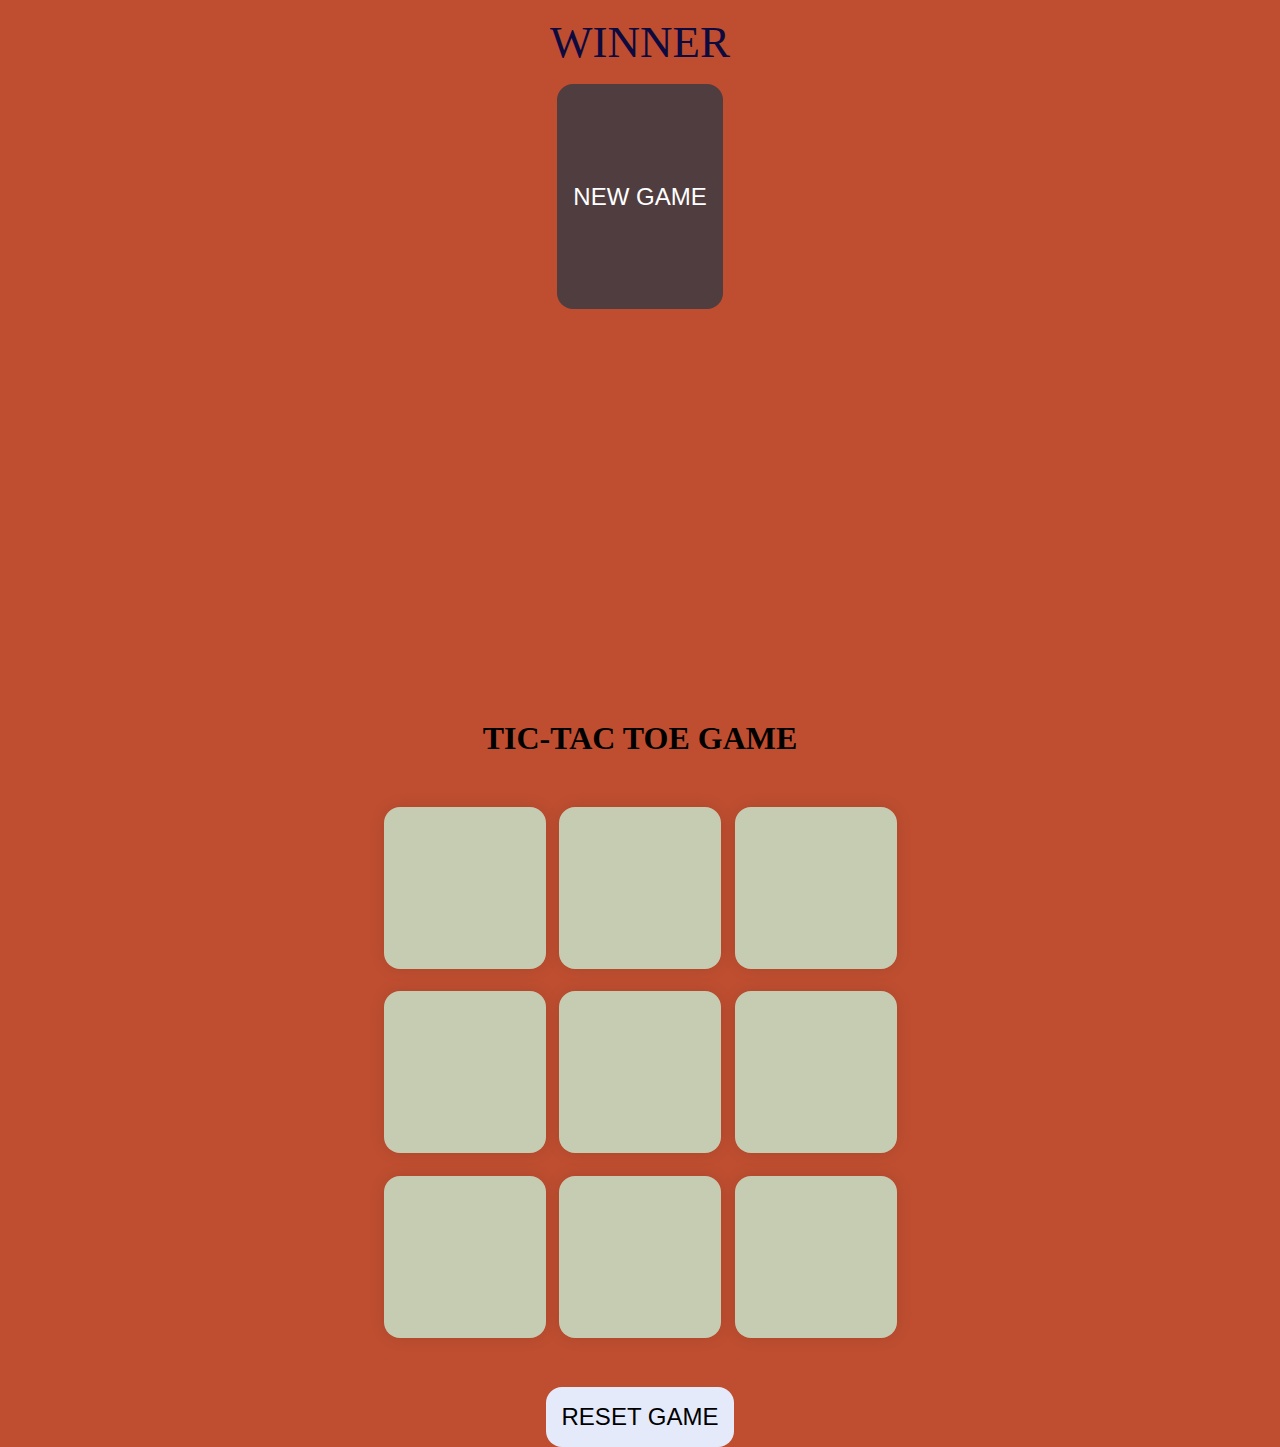
<file: index.html>
<!DOCTYPE html>
<html lang="en">
<head>
    <meta charset="UTF-8">
    <meta name="viewport" content="width=device-width, initial-scale=1.0">
    <title>TIC TOE GAME</title>
     <LINK rel="stylesheet" href="style.css" />
    
</head>
<body>
    <div class="msg-container">
        <div class="msg1"><P id="msg">WINNER</P>
        </div>
        <div class="newbtn1">
        <BUTTON id="NEW-BTN">NEW GAME</BUTTON>
    </div>
    </div>
    <MAIN>
    <h1>TIC-TAC TOE GAME</h1>
    <DIV class="CONTAINER">
    <DIV class="GAME">
     <BUTTON class="BOX"></BUTTON>
     <BUTTON class="BOX"></BUTTON>
     <BUTTON class="BOX"></BUTTON>
     <BUTTON class="BOX"></BUTTON>
     <BUTTON class="BOX"></BUTTON>
     <BUTTON class="BOX"></BUTTON>
     <BUTTON class="BOX"></BUTTON>
     <BUTTON class="BOX"></BUTTON>
     <BUTTON class="BOX"></BUTTON>
    </DIV>
    </DIV>
    <BUTTON id="RESET-BTN">RESET GAME</BUTTON>
    </MAIN>
</body>
<script src="script.js"></script>
</html>
</file>
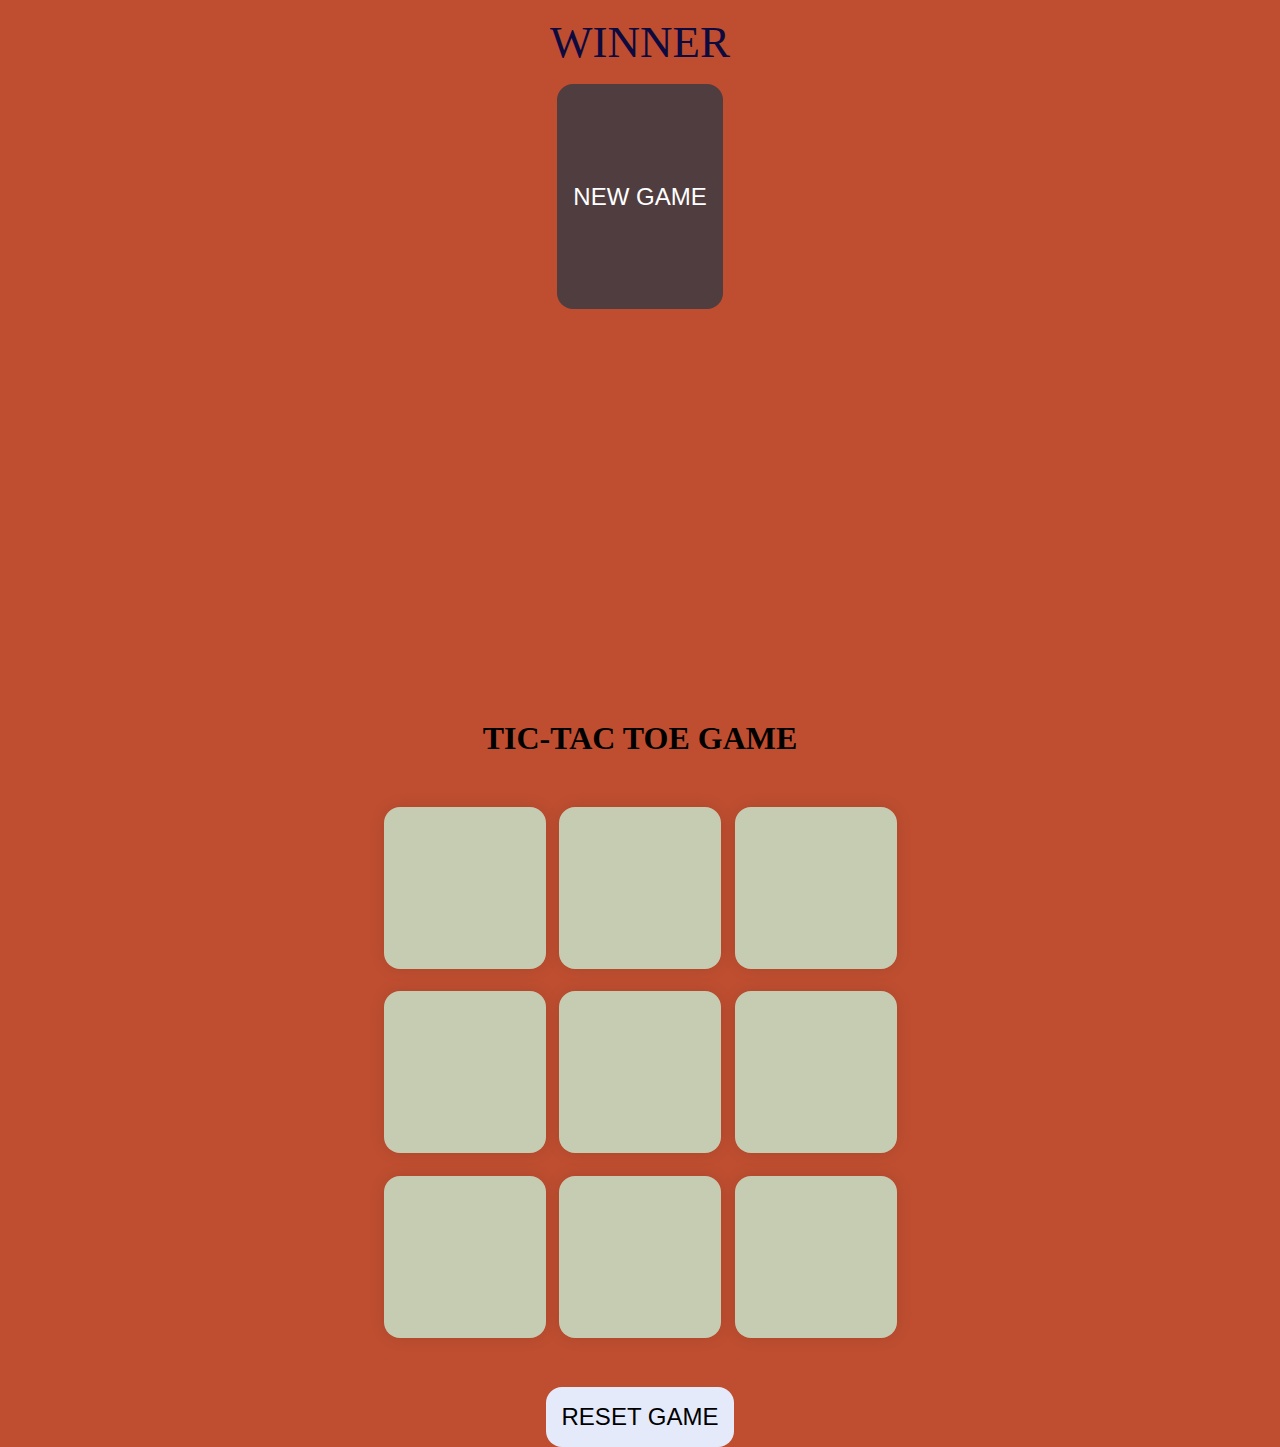
<file: indegggx.html>
<!DOCTYPE html>
<html lang="en">
<head>
    <meta charset="UTF-8">
    <meta name="viewport" content="width=device-width, initial-scale=1.0">
    <title>TIC TOE GAME</title>
     <LINK rel="stylesheet" href="STYLEJ.CSS" />
    
</head>
<body>
    <div class="msg-container">
        <div class="msg1"><P id="msg">WINNER</P>
        </div>
        <div class="newbtn1">
        <BUTTON id="NEW-BTN">NEW GAME</BUTTON>
    </div>
    </div>
    <MAIN>
    <h1>TIC-TAC TOE GAME</h1>
    <DIV class="CONTAINER">
    <DIV class="GAME">
     <BUTTON class="BOX"></BUTTON>
     <BUTTON class="BOX"></BUTTON>
     <BUTTON class="BOX"></BUTTON>
     <BUTTON class="BOX"></BUTTON>
     <BUTTON class="BOX"></BUTTON>
     <BUTTON class="BOX"></BUTTON>
     <BUTTON class="BOX"></BUTTON>
     <BUTTON class="BOX"></BUTTON>
     <BUTTON class="BOX"></BUTTON>
    </DIV>
    </DIV>
    <BUTTON id="RESET-BTN">RESET GAME</BUTTON>
    </MAIN>
</body>
<script src="APP2.JS"></script>
</html>
</file>
<file: style.css>
*{
    margin: 0;
    padding: 0;
}

BODY{
    background-color: #bf4e30;
    text-align: center;
}
.CONTAINER{
    height: 70vh;
    display: flex;
    
    justify-content: center;
    align-items: center;
}
.GAME{
    height: 60vmin;
    width: 60vmin;
    display: flex;
    flex-wrap: wrap;
    justify-content: center;
    align-items: center;
    gap: 1.5vmin;


}
.BOX{
    height: 18vmin;
    width: 18vmin;
    border: none;
    border-radius: 1rem;
    box-shadow: 0 0 1rem rgba(0,0,0,0.1);
    font-size: 8vmin;
    color: #093824;
    background-color: #c6ccB2;
}
#RESET-BTN{
    padding: 1rem;
    font-size: 1.5rem;
    background-color: #E5EAFA;
    border-radius: 1rem;
    border: none;
    

}
.msg-container{
    height: 80vmin;
    font-size: 10vmin;
     display: flexbox;
   

}
.newbtn1{
    align-items: CENTRE;
}
#NEW-BTN{
    height: 25vmin;
    
    padding: 1rem;
    font-size: 1.5rem;
    background-color: #503D3F;
    color:#fff;
    border-radius: 1rem;
    border: none;
    
}
#msg{
    padding: 1rem;
    color: #0C0A3E;
    font-size: 5vmin;
}

.hide{
    display: none;
}
</file>
<file: STYLEJ.CSS>
*{
    margin: 0;
    padding: 0;
}

BODY{
    background-color: #bf4e30;
    text-align: center;
}
.CONTAINER{
    height: 70vh;
    display: flex;
    
    justify-content: center;
    align-items: center;
}
.GAME{
    height: 60vmin;
    width: 60vmin;
    display: flex;
    flex-wrap: wrap;
    justify-content: center;
    align-items: center;
    gap: 1.5vmin;


}
.BOX{
    height: 18vmin;
    width: 18vmin;
    border: none;
    border-radius: 1rem;
    box-shadow: 0 0 1rem rgba(0,0,0,0.1);
    font-size: 8vmin;
    color: #093824;
    background-color: #c6ccB2;
}
#RESET-BTN{
    padding: 1rem;
    font-size: 1.5rem;
    background-color: #E5EAFA;
    border-radius: 1rem;
    border: none;
    

}
.msg-container{
    height: 80vmin;
    font-size: 10vmin;
     display: flexbox;
   

}
.newbtn1{
    align-items: CENTRE;
}
#NEW-BTN{
    height: 25vmin;
    
    padding: 1rem;
    font-size: 1.5rem;
    background-color: #503D3F;
    color:#fff;
    border-radius: 1rem;
    border: none;
    
}
#msg{
    padding: 1rem;
    color: #0C0A3E;
    font-size: 5vmin;
}

.hide{
    display: none;
}
</file>
